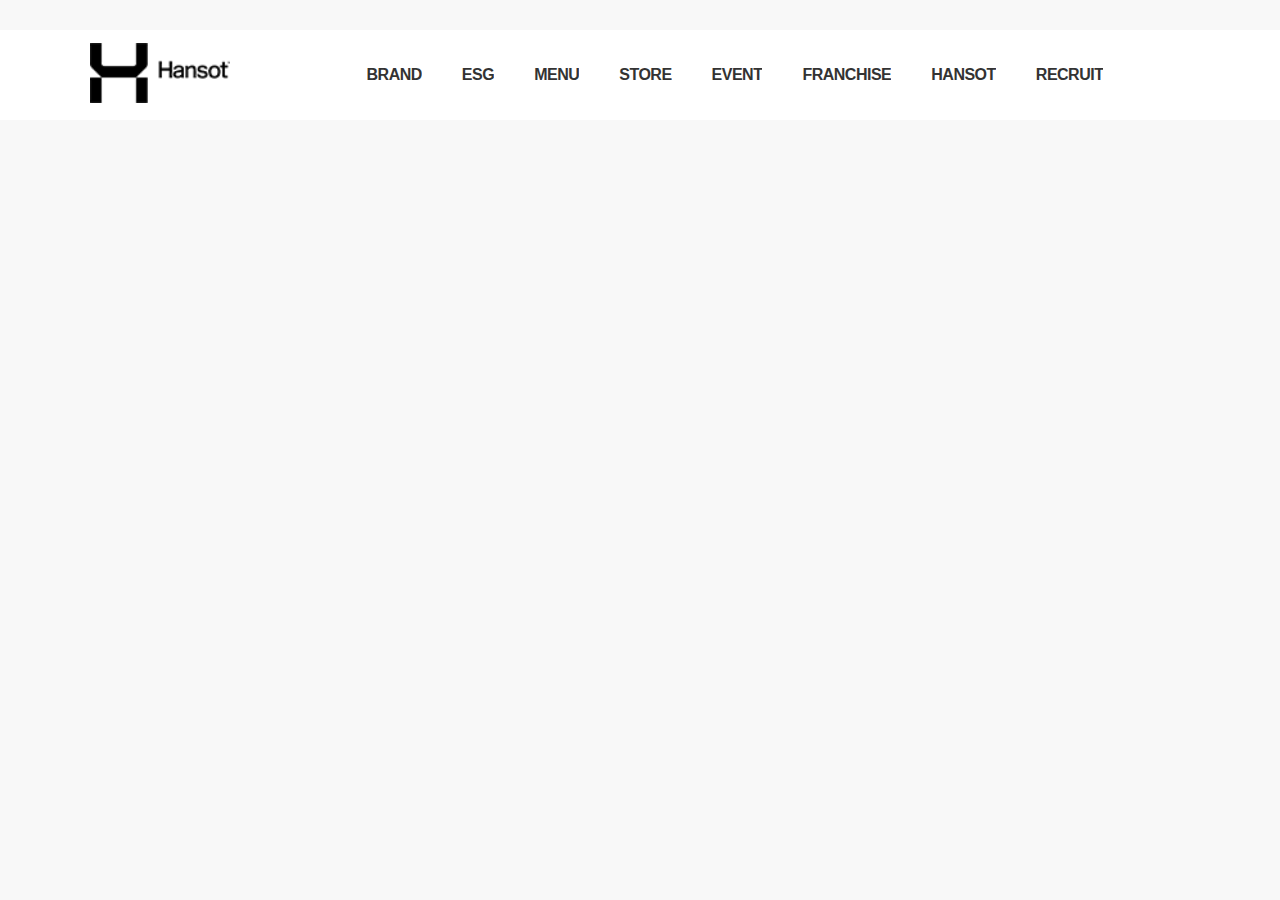
<file: web/index.html>
<!DOCTYPE html>
<html lang="en">
  <head>
    <meta charset="UTF-8" />
    <meta name="viewport" content="width=device-width, initial-scale=1.0" />
    <title>Document</title>
    <link rel="stylesheet" href="style.css" />
  </head>
  <body>
    <header style="margin-top: 30px">
        <div class="hd_content">
          <a href=""><img class="logo" src="../assets/h1_logo.jpg" alt="" srcset=""/></a>
        <div class="gnb_menu">
          <ul >
            <li class="dp1">
              <p class="dp1_tit"><a href="#none">BRAND</a></p>
              <div class="dp2">
                <ul>
                  <li class=""><a href="#none">브랜드 스토리</a></li>
                  <li><a href="#none">브랜드 철학</a></li>
                  <li><a href="#none">브랜드 유산</a></li>
                </ul>
              </div>
            </li>
            <li class="dp1">
              <p class="dp1_tit"><a href="#none">ESG</a></p>
              <div class="dp2">
                <ul>
                  <li class="">
                    <a href="#none" target="_blank">한솥ESG경영</a>
                  </li>
                  <li><a href="#none">세계 40대 브랜드 선정</a></li>
                </ul>
              </div>
            </li>
            <li class="dp1">
              <p class="dp1_tit"><a href="#none">MENU</a></p>
              <div class="dp2">
                <ul>
                  <li><a href="#none">전체메뉴</a></li>
                  <li><a href="#none">식재료 이야기</a></li>
                  <li><a href="#none">페루찬차마요커피</a></li>
                  <li><a href="#none">단체 주문</a></li>
                </ul>
              </div>
            </li>
            <li class="dp1">
              <p class="dp1_tit"><a href="#none">STORE</a></p>
              <div class="dp2">
                <ul>
                  <li><a href="#none">주변점포찾기</a></li>
                </ul>
              </div>
            </li>
            <li class="dp1">
              <p class="dp1_tit"><a href="#none">EVENT</a></p>
              <div class="dp2">
                <ul>
                  <li><a href="#none">이 달의 이벤트</a></li>
                  <li>
                    <a href="#none">신규점 오픈이벤트</a>
                  </li>
                </ul>
              </div>
            </li>
            <li class="dp1">
              <p class="dp1_tit"><a href="#none">FRANCHISE</a></p>
              <div class="dp2">
                <ul>
                  <li><a href="#none">한솥 창업</a></li>
                </ul>
              </div>
            </li>
            <li class="dp1">
              <p class="dp1_tit"><a href="#none">HANSOT</a></p>
              <div class="dp2">
                <ul>
                  <li><a href="#none">한솥의 약속</a></li>
                  <li><a href="#none">한솥의 비전</a></li>
                  <li><a href="#none">연혁&수상</a></li>
                  <li><a href="#none">한솥 NEWS</a></li>
                  <li><a href="#none">오시는 길</a></li>
                  <li><a href="#none">고객센터</a></li>
                </ul>
              </div>
            </li>
            <li class="dp1">
              <p class="dp1_tit"><a href="#none">RECRUIT</a></p>
              <div class="dp2">
                <ul>
                  <li><a href="#none">조직문화</a></li>
                  <li><a href="#none">인사제도</a></li>
                  <li><a href="#none">채용정보</a></li>
                  <li><a href="#none">직무소개</a></li>
                  <li><a href="#none">입사지원</a></li>
                </ul>
              </div>
            </li>
          </ul>
          <div class="bg_layer"></div>
        </div>
        </div>

    </header>
  </body>
</html>
</file>
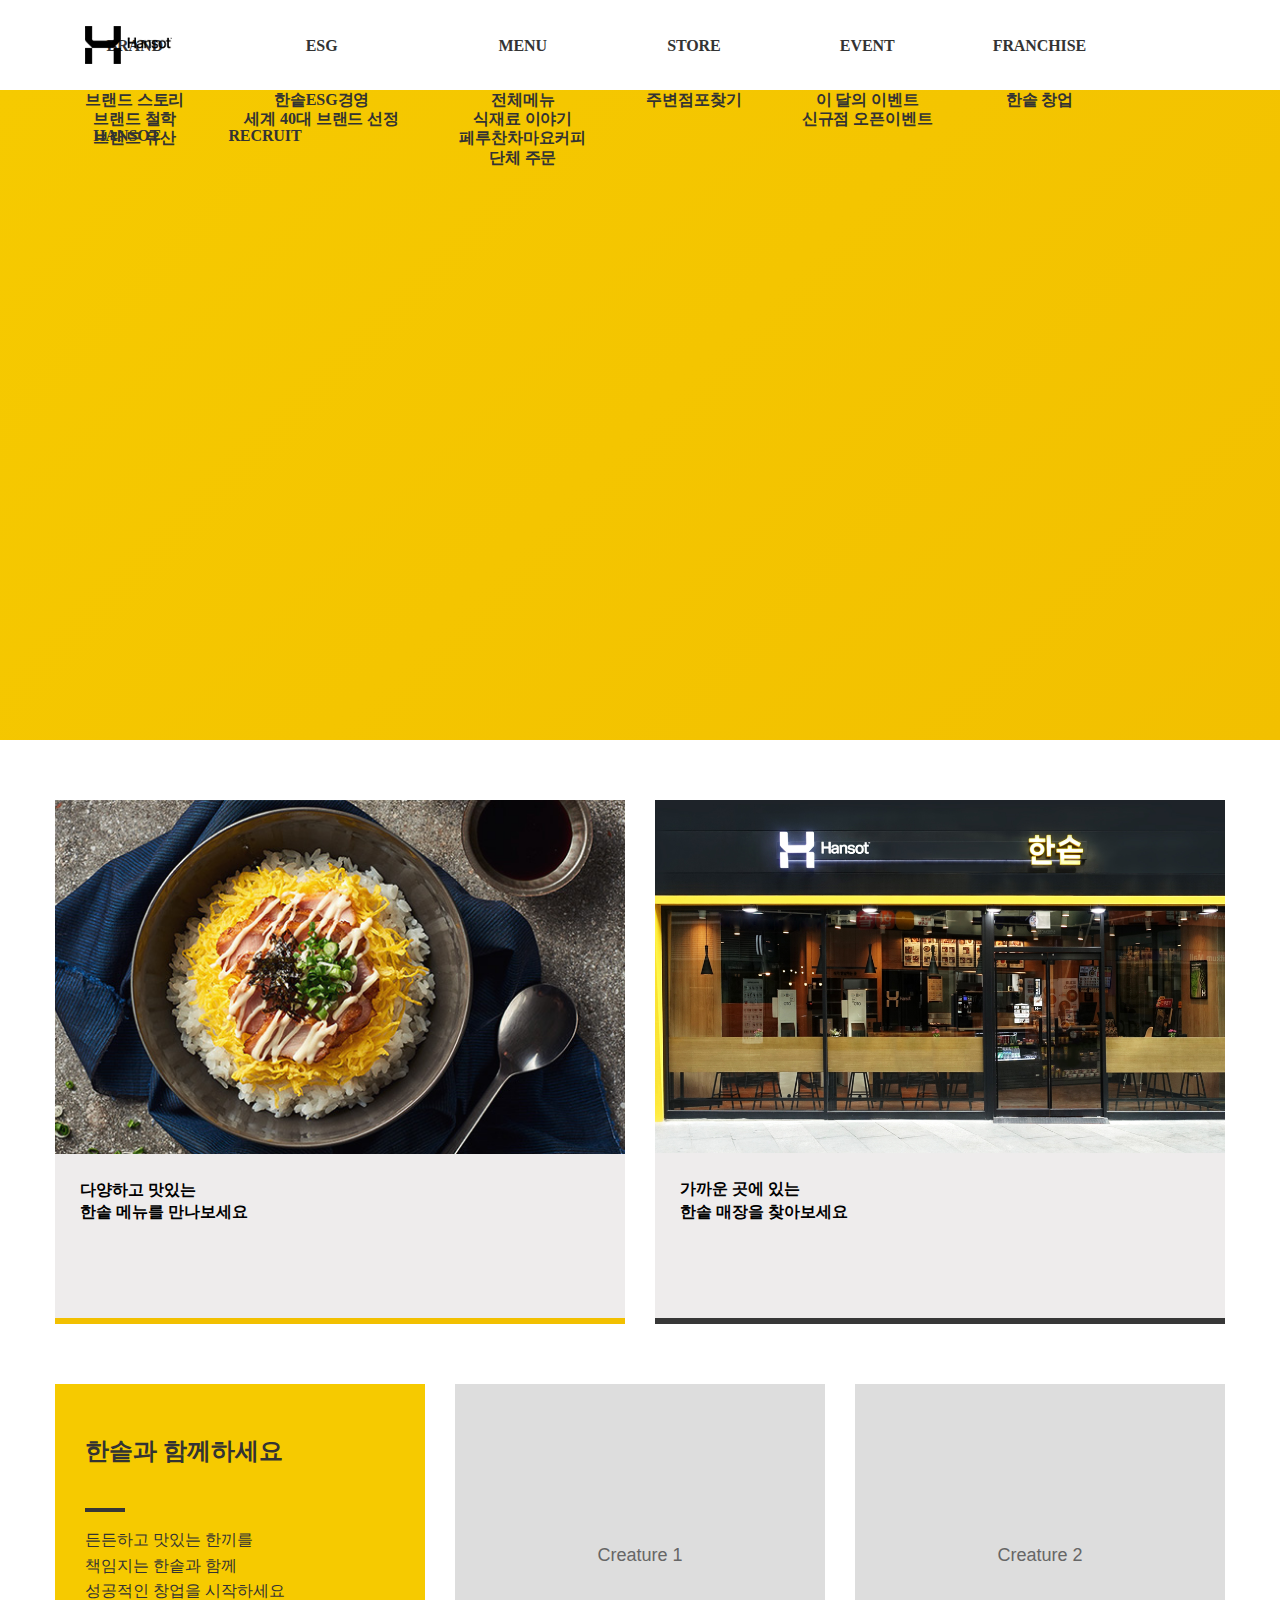
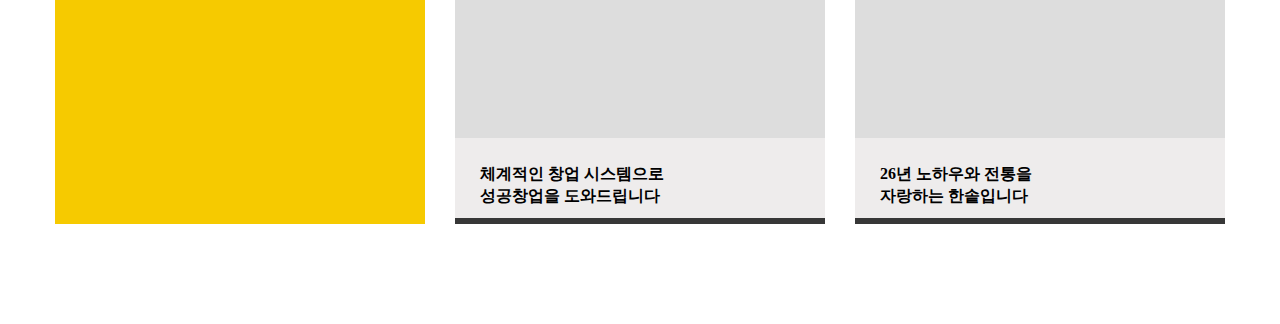
<file: web/claude_ex.html>
<!DOCTYPE html>
<html lang="ko">
<head>
    <meta charset="UTF-8">
    <meta name="viewport" content="width=device-width, initial-scale=1.0">
    <title>한솥</title>
    <link rel="stylesheet" href="style2.css">

</head>
<body>
    <div id="wrap">
        <!-- HEADER -->
        <header id="header">
            <div class="hd_content">
                <div class="logo">
                    <h1><a href="#" class="blind">한솥</a></h1>
                </div>
                
                <nav class="area_gnb">
                    <div class="gnb_menu">
          <ul >
            <li class="dp1">
              <p class="dp1_tit"><a href="#none">BRAND</a></p>
              <div class="dp2">
                <ul>
                  <li class=""><a href="#none">브랜드 스토리</a></li>
                  <li><a href="#none">브랜드 철학</a></li>
                  <li><a href="#none">브랜드 유산</a></li>
                </ul>
              </div>
            </li>
            <li class="dp1">
              <p class="dp1_tit"><a href="#none">ESG</a></p>
              <div class="dp2">
                <ul>
                  <li class="">
                    <a href="#none" target="_blank">한솥ESG경영</a>
                  </li>
                  <li><a href="#none">세계 40대 브랜드 선정</a></li>
                </ul>
              </div>
            </li>
            <li class="dp1">
              <p class="dp1_tit"><a href="#none">MENU</a></p>
              <div class="dp2">
                <ul>
                  <li><a href="#none">전체메뉴</a></li>
                  <li><a href="#none">식재료 이야기</a></li>
                  <li><a href="#none">페루찬차마요커피</a></li>
                  <li><a href="#none">단체 주문</a></li>
                </ul>
              </div>
            </li>
            <li class="dp1">
              <p class="dp1_tit"><a href="#none">STORE</a></p>
              <div class="dp2">
                <ul>
                  <li><a href="#none">주변점포찾기</a></li>
                </ul>
              </div>
            </li>
            <li class="dp1">
              <p class="dp1_tit"><a href="#none">EVENT</a></p>
              <div class="dp2">
                <ul>
                  <li><a href="#none">이 달의 이벤트</a></li>
                  <li>
                    <a href="#none">신규점 오픈이벤트</a>
                  </li>
                </ul>
              </div>
            </li>
            <li class="dp1">
              <p class="dp1_tit"><a href="#none">FRANCHISE</a></p>
              <div class="dp2">
                <ul>
                  <li><a href="#none">한솥 창업</a></li>
                </ul>
              </div>
            </li>
            <li class="dp1">
              <p class="dp1_tit"><a href="#none">HANSOT</a></p>
              <div class="dp2">
                <ul>
                  <li><a href="#none">한솥의 약속</a></li>
                  <li><a href="#none">한솥의 비전</a></li>
                  <li><a href="#none">연혁&수상</a></li>
                  <li><a href="#none">한솥 NEWS</a></li>
                  <li><a href="#none">오시는 길</a></li>
                  <li><a href="#none">고객센터</a></li>
                </ul>
              </div>
            </li>
            <li class="dp1">
              <p class="dp1_tit"><a href="#none">RECRUIT</a></p>
              <div class="dp2">
                <ul>
                  <li><a href="#none">조직문화</a></li>
                  <li><a href="#none">인사제도</a></li>
                  <li><a href="#none">채용정보</a></li>
                  <li><a href="#none">직무소개</a></li>
                  <li><a href="#none">입사지원</a></li>
                </ul>
              </div>
            </li>
          </ul>
                    </div>
                </nav>
            </div>
        </header>

        <!-- MAIN VISUAL -->
        <div class="main_visual_wrap">
            <div class="visual_bg swiper-slide-active">
                <div class="visual_title_wrap">
                </div>
            </div>
        </div>

    </div>

    </div>
        <!-- CONTAINER -->
        <div id="container" class="main_page">
            <div class="content main">
                <!-- MAIN CONTENT 01 -->
                <div class="main_cont_01">
                    <div class="main_cont_wrap">
                        <figure class="area_sc first on">
                            <a href="#" class="sc_link"></a>
                            <span class="sc_img">
                                <img src="../assets/main_img_01.jpg" alt="메뉴 이미지">
                            </span>
                            <figcaption>
                                <p class="sc_tit fz_02">
                                    다양하고 맛있는<br>
                                    <span class="s_block">한솥 메뉴를 만나보세요</span>
                                </p>
                            </figcaption>
                        </figure>
                        
                        <figure class="area_sc">
                            <a href="#" class="sc_link"></a>
                            <span class="sc_img">
                                <img src="../assets/main_img_02.jpg" alt="매장 이미지">
                            </span>
                            <figcaption>
                                <p class="sc_tit fz_02">
                                    가까운 곳에 있는<br>
                                    <span class="s_block">한솥 매장을 찾아보세요</span>
                                </p>
                            </figcaption>
                        </figure>
                    </div>
                </div>

                <!-- MAIN CONTENT 02 -->
                <div class="main_cont_02">
                    <div class="main_cont_wrap">
                        <div class="main_intro">
                            <h2 class="h2_int">한솥과 함께하세요</h2>
                            <p class="int_tit">
                                든든하고 맛있는 한끼를<br>
                                <span class="s_block">책임지는 한솥과 함께</span><br>
                                <span class="s_block">성공적인 창업을 시작하세요</span>
                            </p>
                        </div>
                        
                        <div class="to_wrap">
                            <figure class="area_sc first">
                                <a href="#" class="sc_link"></a>
                                <span class="sc_img">
                                    <img src="[data-uri]" alt="창업안내 이미지">
                                </span>
                                <figcaption>
                                    <p class="sc_tit fz_03">
                                        체계적인 창업 시스템으로<br>
                                        <span class="s_block">성공창업을 도와드립니다</span>
                                    </p>
                                </figcaption>
                            </figure>
                            
                            <figure class="area_sc">
                                <a href="#" class="sc_link"></a>
                                <span class="sc_img">
                                    <img src="[data-uri]" alt="한솥소개 이미지">
                                </span>
                                <figcaption>
                                    <p class="sc_tit fz_03">
                                        26년 노하우와 전통을<br>
                                        <span class="s_block">자랑하는 한솥입니다</span>
                                    </p>
                                </figcaption>
                            </figure>
                        </div>
                    </div>
                </div>
            </div>
</body>
</html>
</file>
<file: web/style.css>
* {
  box-sizing: border-box;
  padding: 0;
  margin: 0;
}

body {
  background-color: #f8f8f8;
  font-family: 'Noto Sans KR', 'Apple SD Gothic Neo', 'Malgun Gothic', sans-serif;
}

a {
  text-decoration: none;
  color: #333;
  transition: 0.3s;
}
a:visited { 
  color: #333; 
}

header {
  position: fixed;
  top: 0;
  left: 0;
  right: 0;
  background: #fff;
  z-index: 1000;
  transition: 0.3s;
}

.hd_content {
  position: relative;
  background-color: #fff;
  height: 90px;
  width: 100%;
  max-width: 1200px;
  margin: 0 auto;
  display: flex;
  align-items: center;
  justify-content: space-between;
}

@media (min-width: 1200px) {
  .hd_content {
    padding: 0 50px;
  }
}

.logo {
  width: 140px;
  height: 60px;
  object-fit: contain;
  flex-shrink: 0;
}

.gnb_menu {
  display: flex;
  align-items: center;
  justify-content: center;
  height: 90px;
  position: relative;
  flex: 1;
  margin-left: 50px;
}

.gnb_menu > ul {
  display: flex;
  align-items: center;
  height: 90px;
  list-style: none;
  margin: 0;
  padding: 0;
  gap: 40px;
}

.gnb_menu .dp1 {
  position: relative;
  height: 90px;
  display: flex;
  align-items: center;
}

.gnb_menu .dp1_tit {
  margin: 0;
}

.gnb_menu .dp1_tit a {
  display: block;
  font-weight: 600;
  font-size: 16px;
  color: #333;
  letter-spacing: -0.5px;
  padding: 10px 0;
  position: relative;
  transition: 0.3s;
  white-space: nowrap;
}

.gnb_menu .dp1_tit a::after {
  content: '';
  width: 0px;
  height: 2px;
  display: inline-block;
  position: absolute;
  bottom: 0;
  left: 0;
  background: #f6ca00;
  transition: 0.3s;
}

.gnb_menu .dp1:hover .dp1_tit a {
  color: #f6ca00;
}

.gnb_menu .dp1:hover .dp1_tit a::after {
  width: 100%;
}

.gnb_menu .dp2 {
  position: absolute;
  top: 90px;
  left: 50%;
  transform: translateX(-50%);
  min-width: 180px;
  background: #fff;
  border-radius: 0 0 10px 10px;
  box-shadow: 0 4px 20px rgba(0,0,0,0.1);
  opacity: 0;
  visibility: hidden;
  transform: translateX(-50%) translateY(-10px);
  transition: all 0.3s ease;
  z-index: 999;
}

.gnb_menu .dp1:hover .dp2 {
  opacity: 1;
  visibility: visible;
  transform: translateX(-50%) translateY(0);
}

.dp2 ul {
  list-style: none;
  padding: 15px 0;
}

.dp2 ul li {
  padding: 0;
}

.dp2 ul li a {
  display: block;
  padding: 12px 25px;
  font-size: 14px;
  color: #666;
  font-weight: 400;
  transition: 0.3s;
  position: relative;
}

.dp2 ul li a:hover {
  color: #f6ca00;
  background: #f8f8f8;
  padding-left: 30px;
}

.bg_layer {
  position: absolute;
  top: 90px;
  left: -50vw;
  width: 200vw;
  height: 0;
  background: rgba(0,0,0,0.05);
  opacity: 0;
  visibility: hidden;
  transition: 0.3s;
  backdrop-filter: blur(2px);
}

.gnb_menu:hover .bg_layer {
  height: 300px;
  opacity: 0.96;
  visibility: visible;
}

@media (max-width: 1200px) {
  .hd_content {
    padding: 0 20px;
  }
  
  .gnb_menu > ul {
    gap: 25px;
  }
  
  .gnb_menu .dp1_tit a {
    font-size: 15px;
  }
}

@media (max-width: 768px) {
  .gnb_menu {
    display: none;
  }
  
  .hd_content {
    justify-content: center;
  }
  
  .logo {
    width: 100px;
    height: 42px;
  }
  
  /* Mobile menu button (if needed) */
  .mobile_menu_btn {
    position: absolute;
    right: 20px;
    top: 50%;
    width: 30px;
    height: 30px;
    cursor: pointer;
    display: flex;
    flex-direction: column;
    justify-content: space-around;
    padding: 5px 0;
  }
  
  .mobile_menu_btn span {
    width: 100%;
    height: 2px;
    background: #333;
  }
}

/* Additional hover effects */
.gnb_menu .dp1 {
  overflow: hidden;
}

.gnb_menu .dp1::before {
  position: absolute;
  top: 0;
  left: -100%;
  width: 100%;
  height: 100%;
}

.gnb_menu .dp1:hover::before {
  left: 100%;
}

/* Focus states for accessibility */
.gnb_menu .dp1_tit a:focus,
.dp2 ul li a:focus {
  outline: 2px solid var(#f6ca00);
  outline-offset: 2px;
}

/* Print styles */
@media print {
  header {
    position: static;
    box-shadow: none;
  }
}
</file>
<file: web/style2.css>
@font-face {
  font-family: NotoSans;
  font-weight: normal;
  src: url("https://fonts.googleapis.com/css2?family=Noto+Sans+KR:wght@400;500;700;800&display=swap")
    format("woff");
}

@font-face {
  font-family: Roboto;
  font-weight: normal;
  src: url("https://fonts.googleapis.com/css2?family=Roboto:wght@400;500;700&display=swap")
    format("woff");
}

/* RESET */
* {
  margin: 0;
  padding: 0;
  line-height: 120%;
  -webkit-font-smoothing: antialiased;
  -moz-osx-font-smoothing: grayscale;
}

a {
  text-decoration: none;
  color: #333;
  transition: 0.3s;
}
a:visited {
  color: #333;
}

ol,
ul {
  list-style: none;
}
img {
  vertical-align: top;
  border: 0;
  max-width: 100%;
  height: auto;
}

/* 색상 */
.bg_01 {
  background-color: #fff;
}

#wrap {
  overflow: hidden;
  position: relative;
  letter-spacing: -0.7px;
  margin: 0;
  padding: 0;
  min-width: 320px;
}

.mo_version {
  max-width: 100%;
  width: 100%;
  transition: 0.5s cubic-bezier(0.165, 0.84, 0.44, 1);
}

#header {
  left: 0;
  top: 0;
  z-index: 999;
  width: 100%;
  background-color: #fff;
}

.hd_flex {
  position: relative;
  width: 100%;
  text-align: right;
  overflow: hidden;
  z-index: 9;
  background-color: #eeecec;
}

.hd_flex .area_flex {
  max-width: 1170px;
  margin: 0 auto;
  width: 100%;
}

.hd_flex .area_flex ul {
  overflow: hidden;
  width: 261px;
  float: right;
}

.hd_flex .area_flex ul li {
  display: inline-block;
  text-align: center;
  position: relative;
  vertical-align: middle;
}

.hd_flex .area_flex ul li:before {
  content: "";
  display: inline-block;
  position: absolute;
  left: 0;
  top: 10px;
  width: 1px;
  height: 10px;
  background-color: #dddcdc;
  margin: 1px 0 0 0;
}

.hd_flex .area_flex ul li:first-child:before {
  display: none;
}

.hd_flex .area_flex ul li > a {
  font-size: 11px;
  font-weight: bold;
  padding: 9px 14px 9px 14px;
  box-sizing: border-box;
  display: inline-block;
  text-align: center;
  height: 30px;
}

.hd_content {
  position: relative;
  background-color: #fff;
  height: 90px;
  box-sizing: border-box;
  z-index: 9;
  width: 1170px;
  margin: 0 auto;
}

.hd_content .logo {
  position: absolute;
  left: 30px;
  top: 22px;
  width: 87px;
  height: 46px;
  z-index: 5;
}

.hd_content .logo h1 a {
  display: block;
  width: 87px;
  height: 46px;
  z-index: 9;
  background: url(../assets/h1_logo.jpg) no-repeat center;
  background-size: contain;
  text-indent: -9999px;
}

.hd_content .area_gnb {
  position: relative;
  text-align: right;
  z-index: 1;
}

.hd_content .area_gnb .gnb_menu {
  width: 100%;
  overflow: hidden;
}

/* 
.hd_content .area_gnb .gnb_menu > ul {
  margin-left: 245px;
} */

.hd_content .area_gnb .gnb_menu ul > li.dp1 {
  position: relative;
  text-align: center;
  vertical-align: middle;
  padding: 0 30px;
  font-size: 16px;
  font-family: Roboto;
  font-weight: bold;
  letter-spacing: -0.1px;
  box-sizing: border-box;
  height: 90px;
  float: left;
}

.hd_content .area_gnb .gnb_menu ul > li.dp1 p.dp1_tit > a {
  position: relative;
  display: block;
  padding: 36px 0 0 0;
  height: 90px;
  box-sizing: border-box;
  z-index: 2;
}

.hd_content .area_gnb .gnb_menu ul > li.dp1 p.dp1_tit > a:after {
  content: "";
  height: 6px;
  position: absolute;
  left: 0;
  right: 0;
  bottom: 0;
  opacity: 1;
  width: 0;
  background-color: #fff;
  display: block;
  margin: 0 auto;
}

.hd_content .area_gnb .gnb_menu ul > li.dp1:hover p.dp1_tit > a {
  color: #f6ca00;
}

.hd_content .area_gnb .gnb_menu ul > li.dp1:hover p.dp1_tit > a:after {
  opacity: 1;
  width: 100%;
  background-color: #f6ca00;
  transition: opacity 0.2s, width 0.3s;
}

/* MAIN VISUAL */
.main_visual_wrap {
  overflow: hidden;
  width: 100%;
  background-color: #fff;
}

.main_visual_wrap .visual_bg {
  background-size: cover;
  height: 650px;
  opacity: 1;
  background: linear-gradient(135deg, #f6ca00 0%, #f2c000 100%);
  position: relative;
}

.main_visual_wrap .visual_bg .visual_title_wrap {
  position: relative;
  width: 1170px;
  height: 650px;
  margin: 0 auto;
  padding-top: 250px;
  box-sizing: border-box;
  color: #373737;
  font-weight: bold;
}

.main_visual_wrap .visual_bg .visual_title_wrap .visual_tit {
  opacity: 1;
  transition-duration: 0.3s;
  padding-top: 5px;
  font-weight: 800;
  line-height: 70px;
}

/* MAIN CONTENT */
#container.main_page {
  position: relative;
}
#container .content.main {
  max-width: 100%;
  margin: 0 0 100px 0;
}

[class^="main_cont_0"] {
  margin-top: 60px;
}
[class^="main_cont_0"] .main_cont_wrap {
  position: relative;
  max-width: 1170px;
  width: 100%;
  margin: 0 auto;
  overflow: hidden;
}

.main_cont_wrap .area_sc {
  position: relative;
  float: left;
  box-sizing: border-box;
  background-color: #eeecec;
  border-bottom: 6px solid #373737;
}

.main_cont_wrap .area_sc:after {
  content: "";
  display: block;
  width: 0;
  height: 6px;
  background-color: #fff;
  position: absolute;
  left: 0;
  bottom: -6px;
  right: 0;
  margin: 0 auto;
  opacity: 0;
}

.main_cont_wrap .area_sc.on:after {
  width: 100%;
  background-color: #f2c000;
  transition: opacity 0.01s, width 0.5s;
  opacity: 1;
}

.main_cont_wrap .area_sc > a.sc_link {
  position: absolute;
  left: 0;
  top: 0;
  display: block;
  width: 100%;
  height: 100%;
  background-color: #ddd;
  opacity: 0;
  z-index: 3;
}

.main_cont_wrap .area_sc span.sc_img {
  width: 100%;
  display: block;
  overflow: hidden;
}

.main_cont_wrap .area_sc span.sc_img img {
  width: 100%;
}

.main_cont_wrap .area_sc figcaption {
  padding: 25px 25px 0 25px;
  box-sizing: border-box;
  font-weight: bold;
}

.main_cont_wrap .area_sc figcaption p.sc_tit {
  line-height: 140%;
}

/* MAIN CONTENT 01 */
.main_cont_01 .main_cont_wrap .area_sc {
  width: 570px;
  height: 524px;
  box-sizing: border-box;
}

.main_cont_01 .main_cont_wrap .area_sc.first {
  margin-right: 30px;
}

.main_cont_01 .main_cont_wrap .area_sc figcaption p.sc_tit {
  height: 100px;
}

.main_cont_02 .main_cont_wrap .main_intro {
  width: 370px;
  height: 440px;
  background-color: #f6ca00;
  padding: 45px 30px 0 30px;
  box-sizing: border-box;
  float: left;
  margin-right: 30px;
}

.main_cont_02 .main_cont_wrap .main_intro h2.h2_int {
  line-height: 45px;
  color: #333;
  font-weight: 800;
}

.main_cont_02 .main_cont_wrap .main_intro .int_tit {
  margin-top: 34px;
  line-height: 160%;
  color: #333;
}

.main_cont_02 .main_cont_wrap .main_intro .int_tit:before {
  content: "";
  display: block;
  width: 40px;
  height: 4px;
  background-color: #373737;
  margin-bottom: 15px;
}

.main_cont_02 .main_cont_wrap .area_sc {
  width: 370px;
  height: 440px;
  word-break: keep-all;
}

.main_cont_02 .main_cont_wrap .area_sc.first {
  margin-right: 30px;
}

.ft_content {
  width: 1170px;
  padding: 0 0 40px 0;
  text-align: center;
  margin: 0 auto;
  font-weight: bold;
}

.ft_menu {
  padding-top: 45px;
}

.ft_menu ul {
  width: 600px;
  margin: 0 auto;
  overflow: hidden;
}

.ft_menu ul li {
  float: left;
  padding: 0 13px;
  position: relative;
  box-sizing: border-box;
  font-size: 16px;
  line-height: 100%;
}

.ft_menu ul li:before {
  content: "";
  display: inline-block;
  width: 2px;
  height: 14px;
  background-color: #373737;
  position: absolute;
  left: 0;
  top: 0;
  margin: 2px 0 0 0;
}

.ft_info_wrap {
  padding-top: 16px;
  margin-top: 25px;
  border-top: 1px solid #dfb206;
}

.ft_info {
  width: 1000px;
  margin: 0 auto;
  font-size: 15px;
}

.ft_info span {
  padding: 0 8px;
  margin-top: 10px;
  position: relative;
  display: inline-block;
  line-height: 100%;
}

.ft_info span:before {
  content: "";
  display: inline-block;
  width: 1px;
  height: 9px;
  background-color: #bc970a;
  position: absolute;
  left: 0;
  top: 0;
  margin: 2px 0 0 0;
}

.first_be:before {
  display: none !important;
}

.copyright {
  font-size: 15px;
  padding-top: 27px;
}

/* 반응형 */
@media all and (max-width: 1190px) {
  .hd_content {
    width: 100%;
    padding: 0 15px;
    box-sizing: border-box;
  }
  .main_visual_wrap .visual_bg .visual_title_wrap {
    width: 100%;
    padding-left: 15px;
  }
  [class^="main_cont_0"] .main_cont_wrap {
    width: 100%;
    padding: 0 15px;
    box-sizing: border-box;
  }
  .main_cont_01 .main_cont_wrap .area_sc {
    width: 48%;
    min-height: 290px;
    height: auto;
    margin: 0 1%;
  }
  .main_cont_01 .main_cont_wrap .area_sc.first {
    margin: 0 1%;
  }
  .main_cont_02 .main_cont_wrap .main_intro {
    width: 28%;
    margin: 0 1%;
    padding: 50px 10px 0 10px;
  }
  .main_cont_02 .main_cont_wrap .area_sc {
    width: 32.9%;
    margin: 0 1%;
  }
  .main_cont_02 .main_cont_wrap .area_sc.first {
    margin: 0 1%;
  }
  .ft_content {
    width: 100%;
    padding: 0 15px;
    box-sizing: border-box;
  }
}

@media all and (max-width: 1023px) {
  .mo_version {
    max-width: 768px;
    margin: 0 auto;
  }
  .fz_00 {
    font-size: 28px;
  }
  .fz_01 {
    font-size: 24px;
  }
  .fz_02 {
    font-size: 18px;
  }
  .main_visual_wrap .visual_bg {
    height: 380px;
  }
  .main_visual_wrap .visual_bg .visual_title_wrap {
    height: 380px;
    padding: 140px 0 0 15px;
  }
  .main_visual_wrap .visual_bg .visual_title_wrap .visual_tit {
    line-height: 40px;
  }
  #container .content.main {
    margin: 0 0 60px 0;
  }
  .main_cont_01 {
    margin-top: 30px;
  }
  .main_cont_02 .main_cont_wrap .main_intro,
  .main_cont_02 .main_cont_wrap .area_sc {
    height: 400px;
  }
}

@media all and (max-width: 768px) {
  .main_cont_02 .main_cont_wrap {
    max-width: 640px;
  }
  .main_cont_02 .main_cont_wrap .main_intro {
    width: 100%;
    float: none;
    padding: 40px 15px 0 15px;
    margin: 0;
    height: 300px;
  }
  .main_cont_02 .main_cont_wrap .area_sc {
    width: 49%;
    margin: 2% 0 0 1%;
    height: 350px;
  }
  .main_cont_02 .main_cont_wrap .area_sc.first {
    margin: 2% 1% 0 0;
  }
}

@media all and (max-width: 414px) {
  .main_cont_01 .main_cont_wrap {
    min-width: 320px;
    padding: 0 15px;
    box-sizing: border-box;
  }
  .main_cont_01 .main_cont_wrap .area_sc {
    width: 100%;
    margin: 0;
  }
  .main_cont_01 .main_cont_wrap .area_sc.first {
    margin: 0 0 20px 0;
  }
  .main_cont_02 .main_cont_wrap .main_intro {
    height: 450px;
  }
  .main_cont_02 .main_cont_wrap .area_sc {
    float: none;
    width: 100%;
    margin: 20px 0 0 0;
  }
  .main_cont_02 .main_cont_wrap .area_sc.first {
    margin: 20px 0 0 0;
  }
}
</file>
